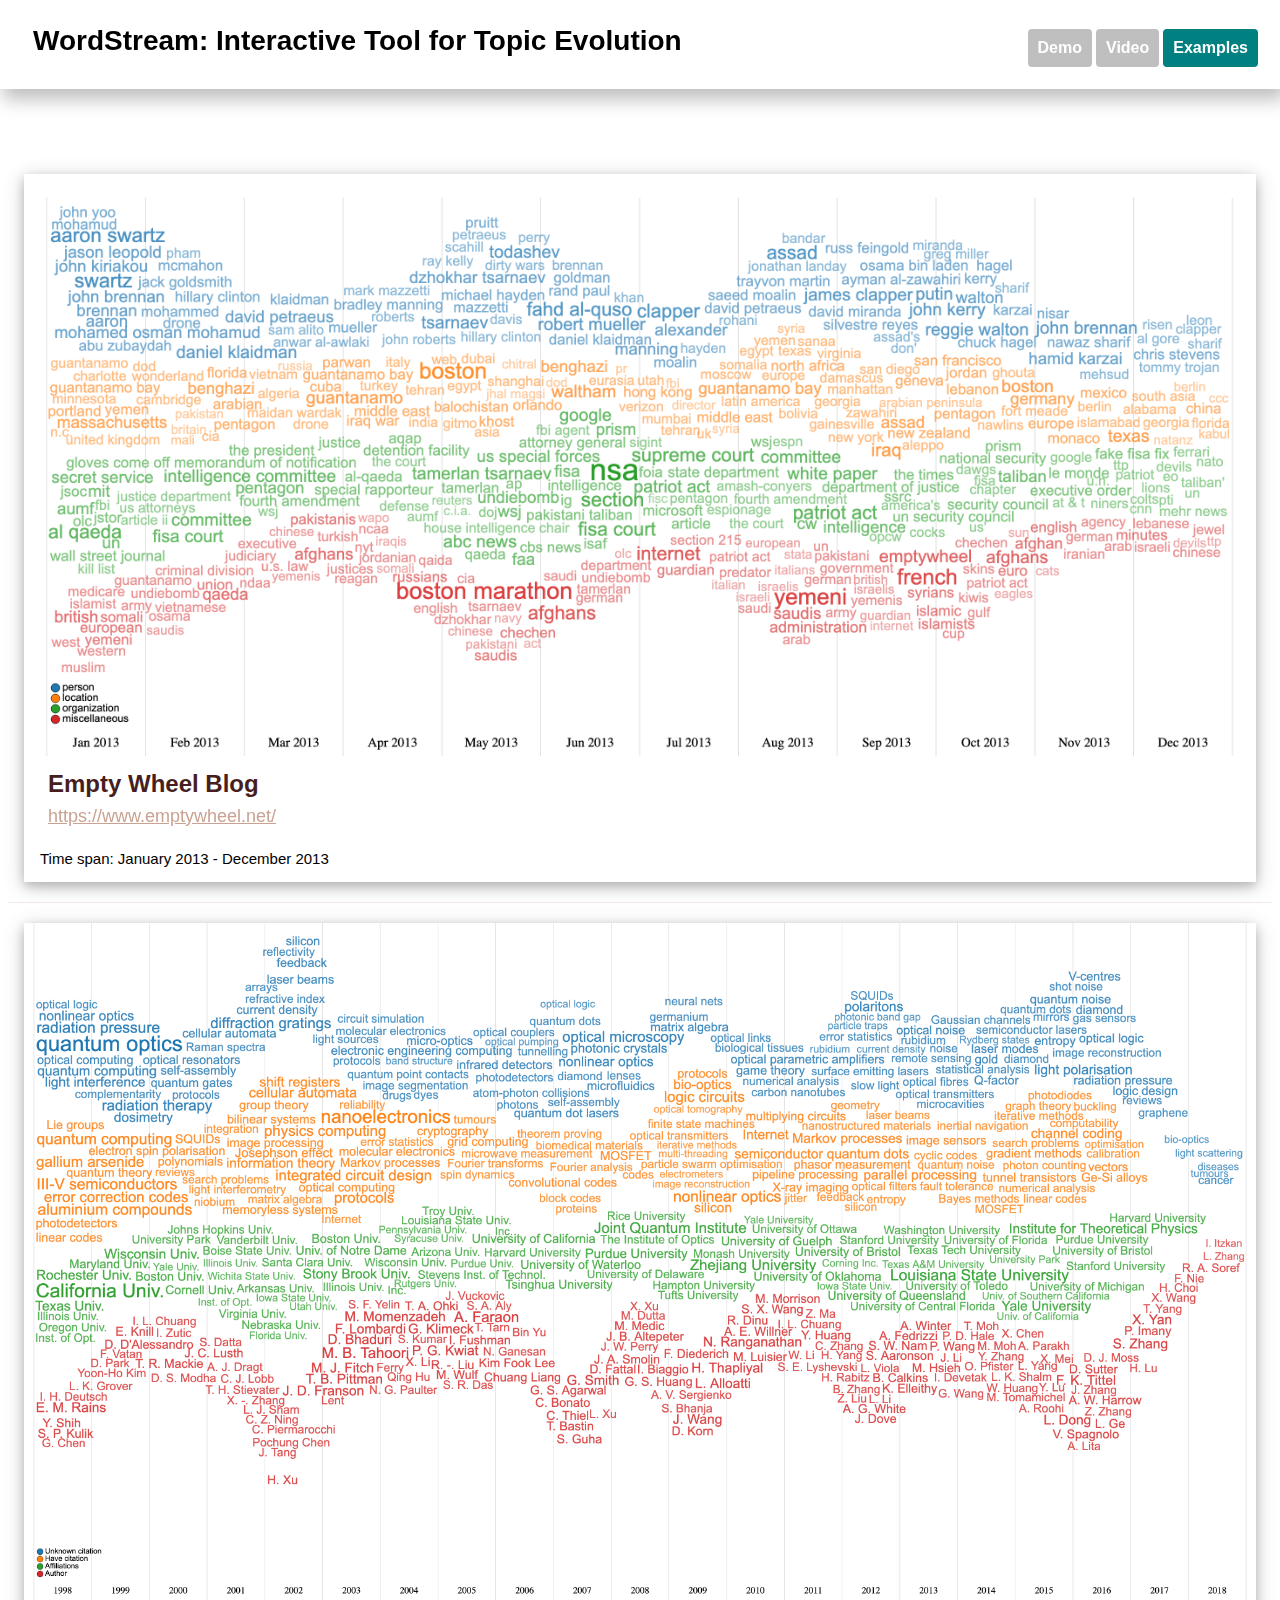
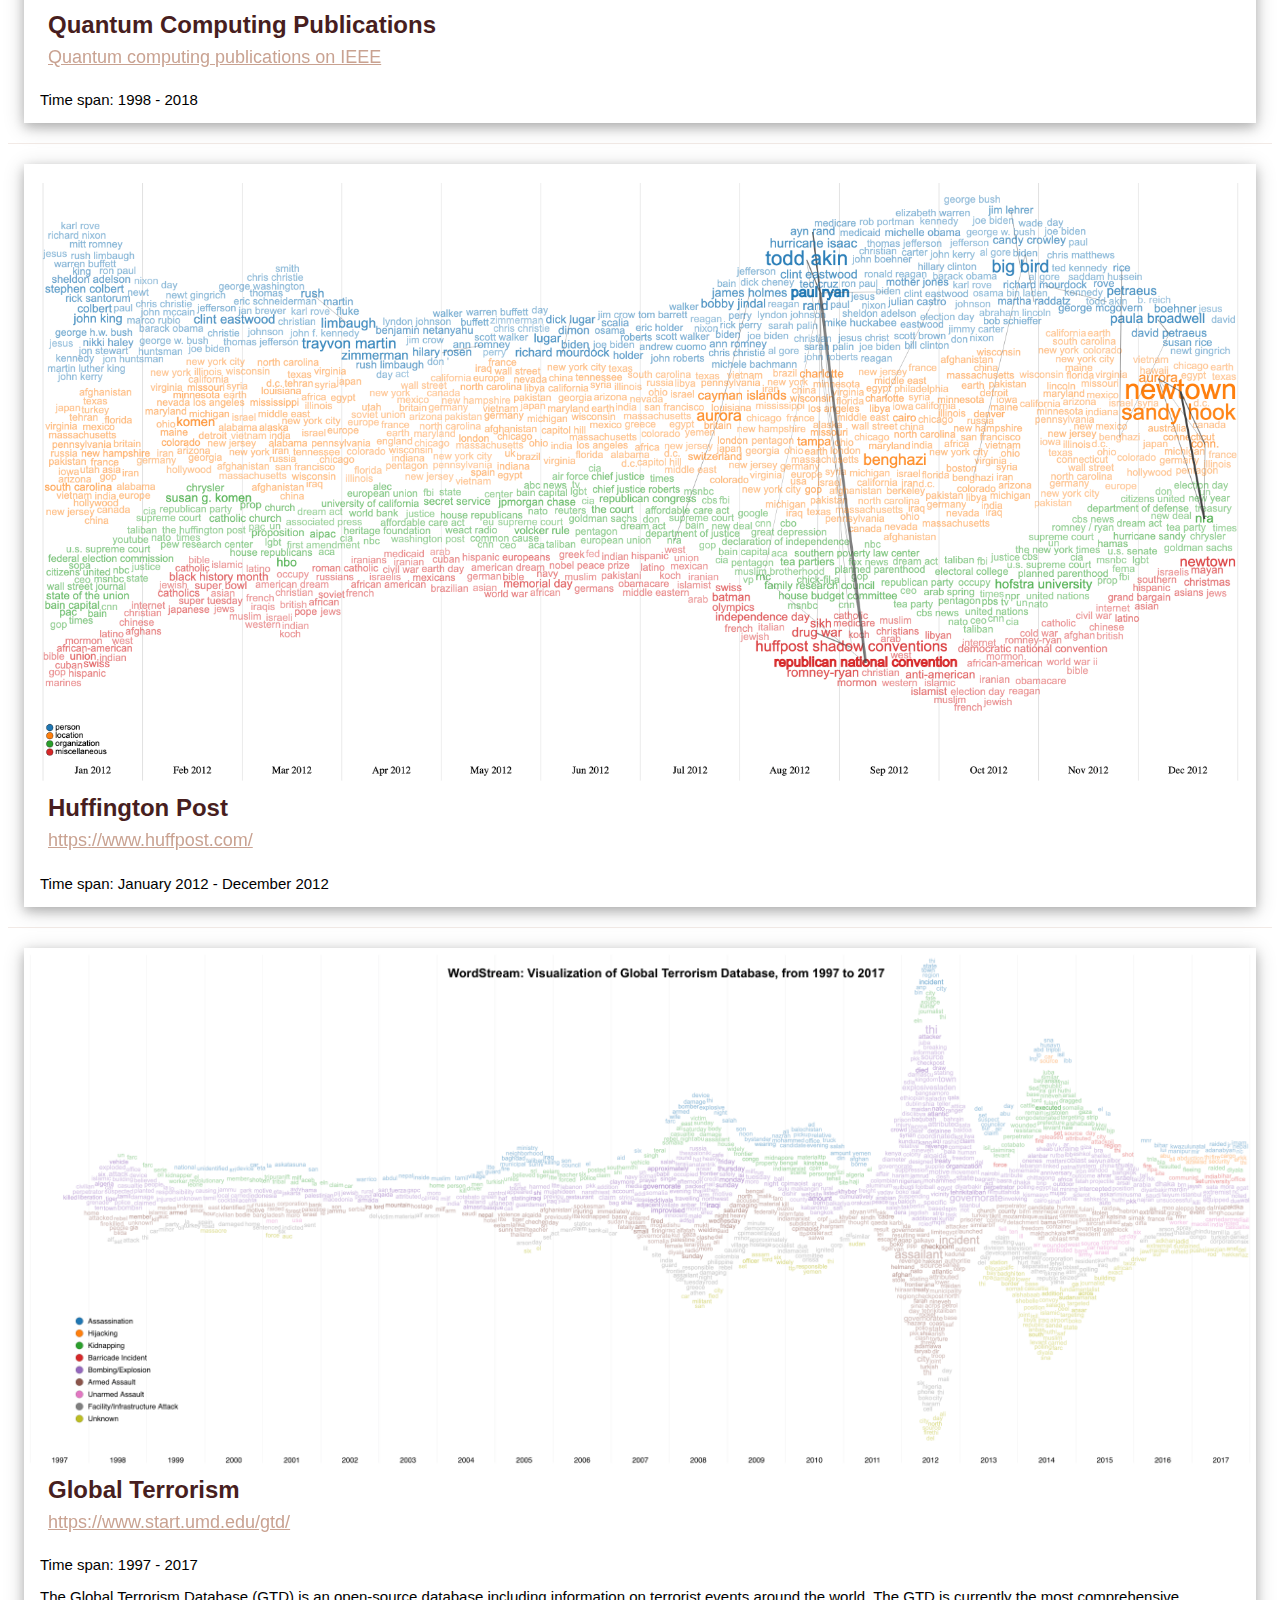
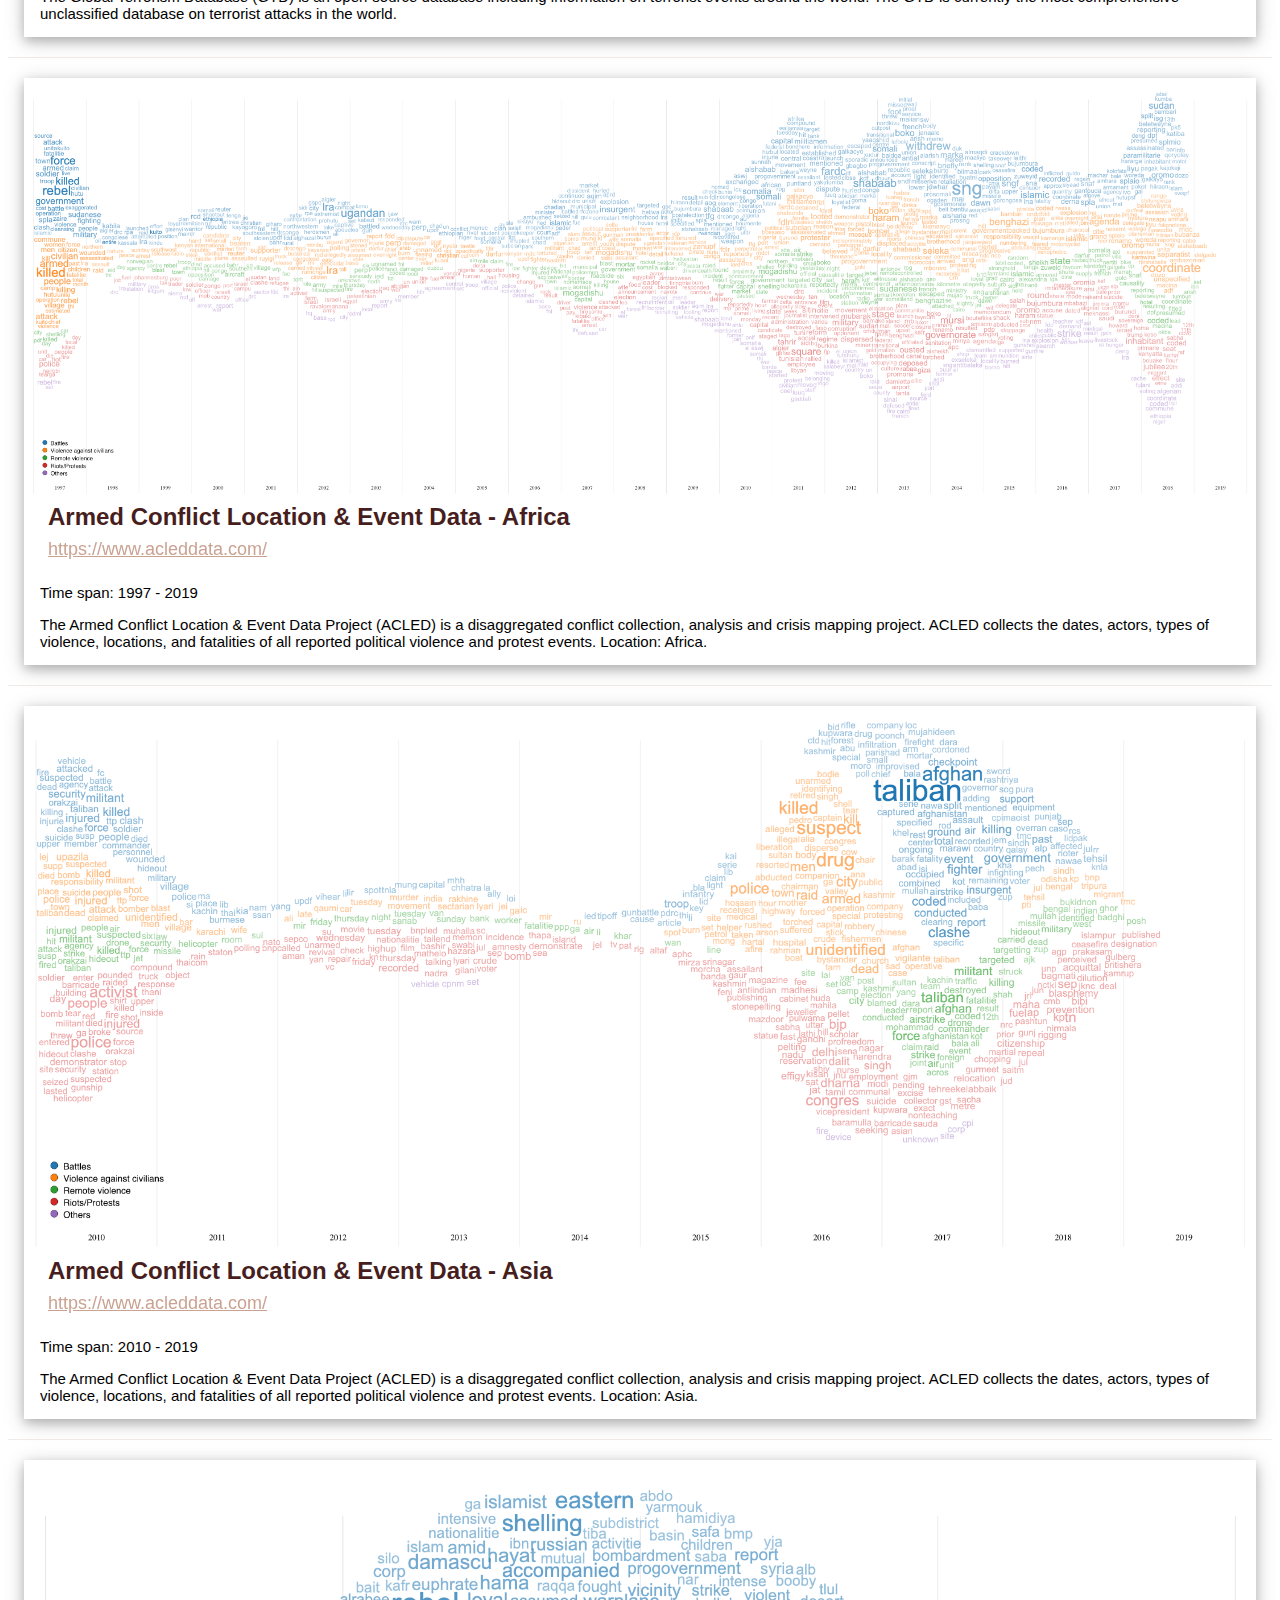
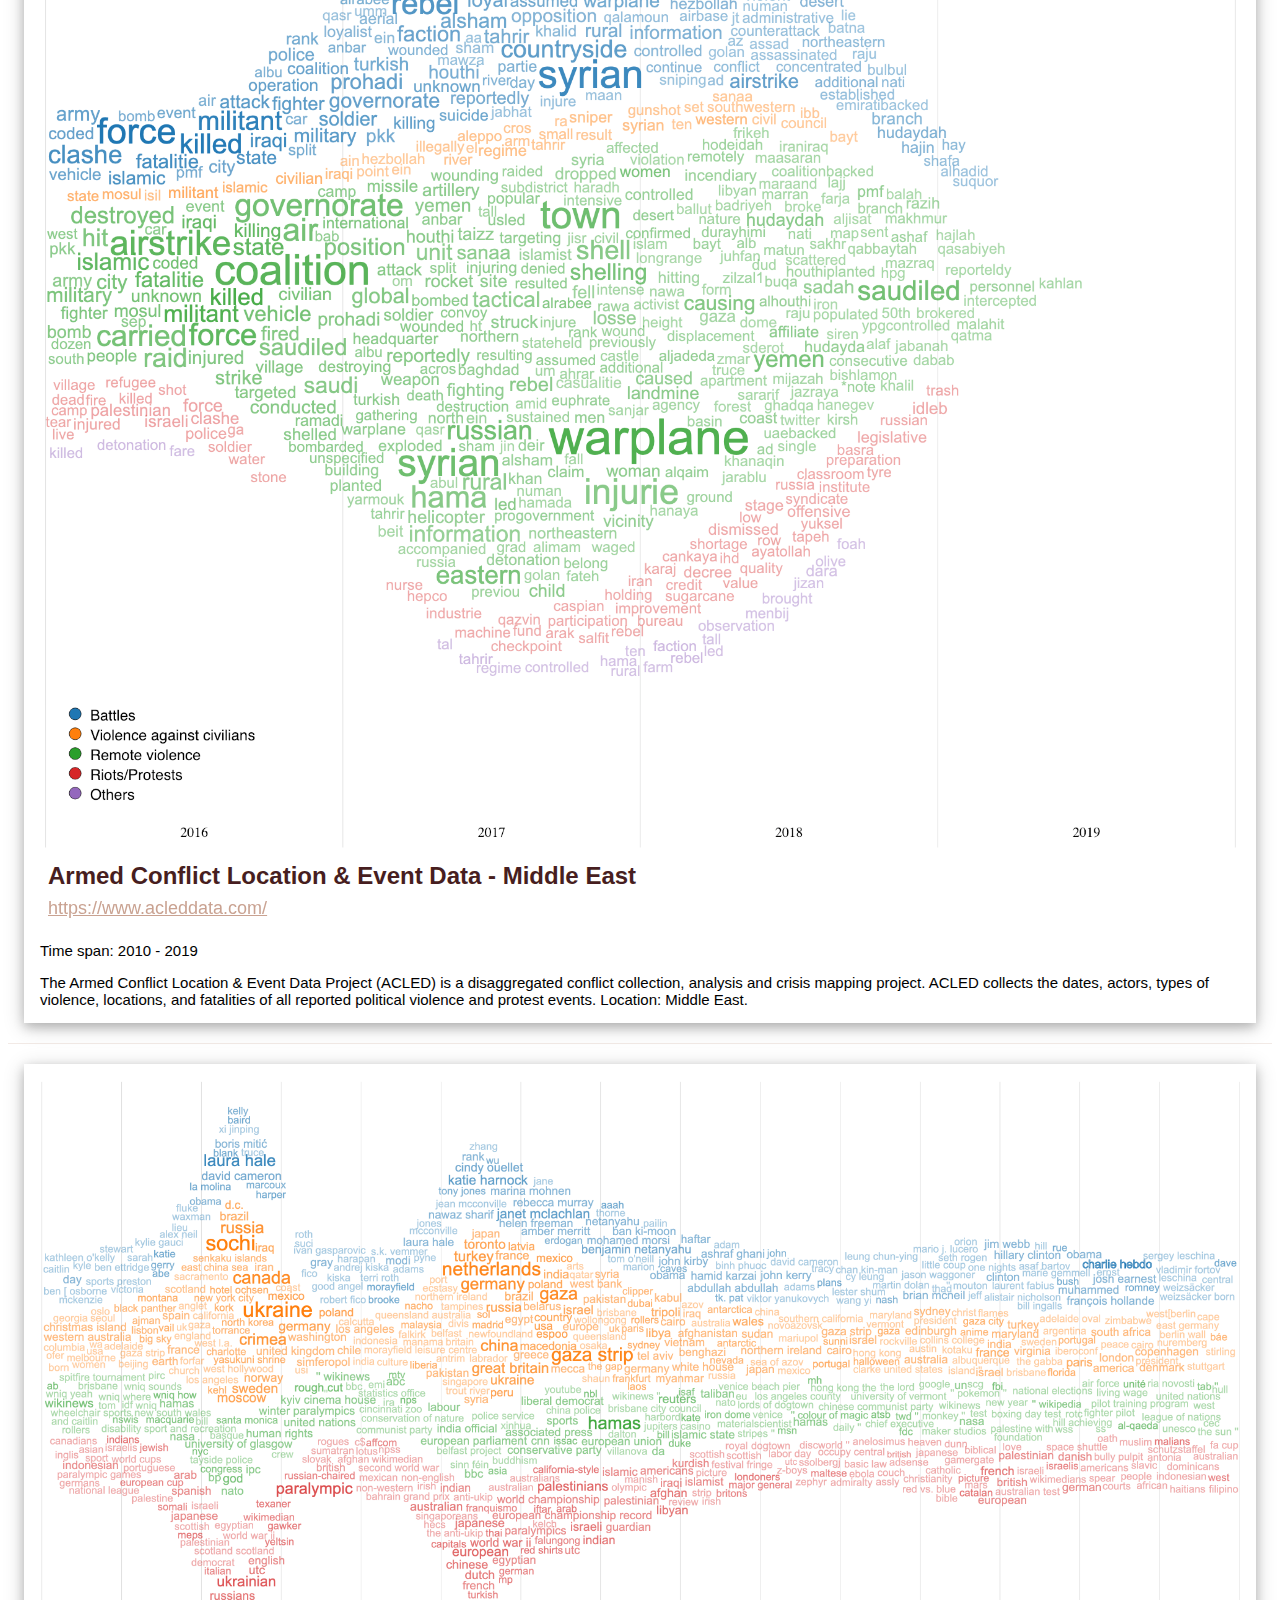
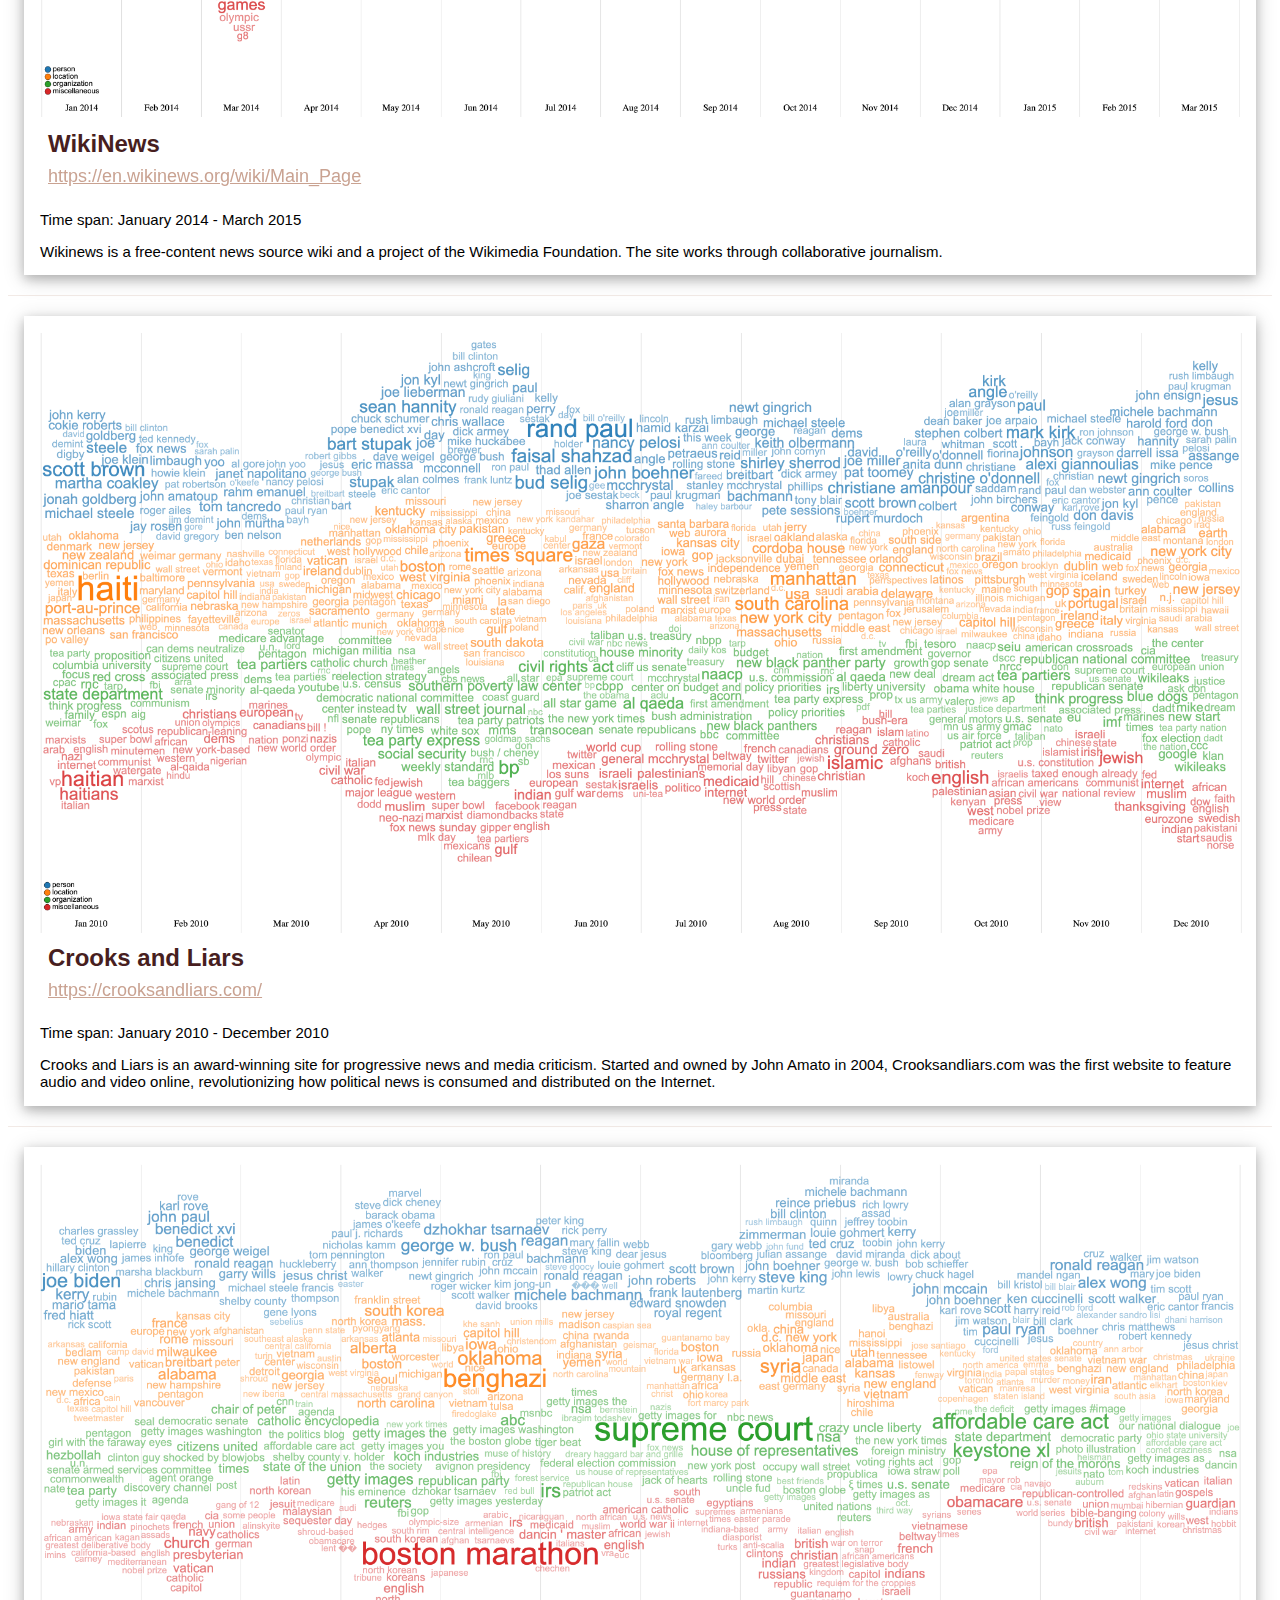
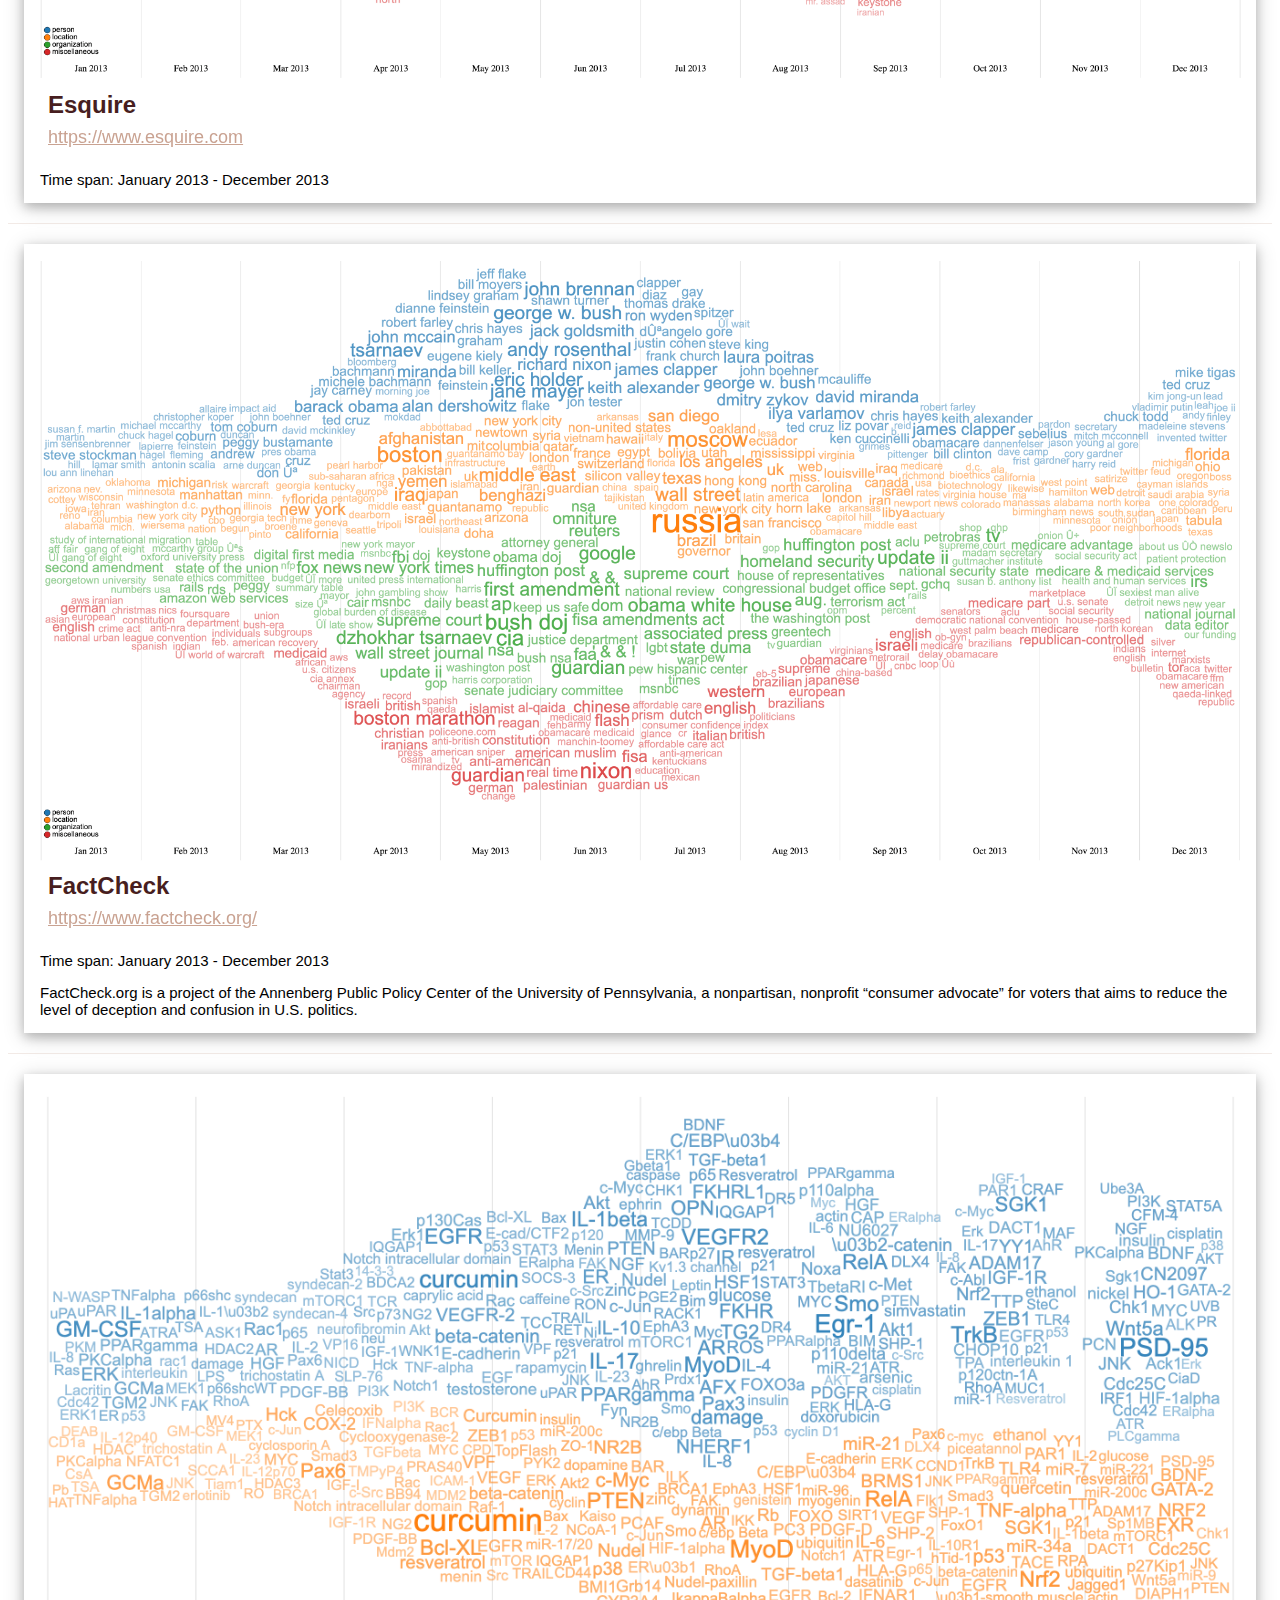
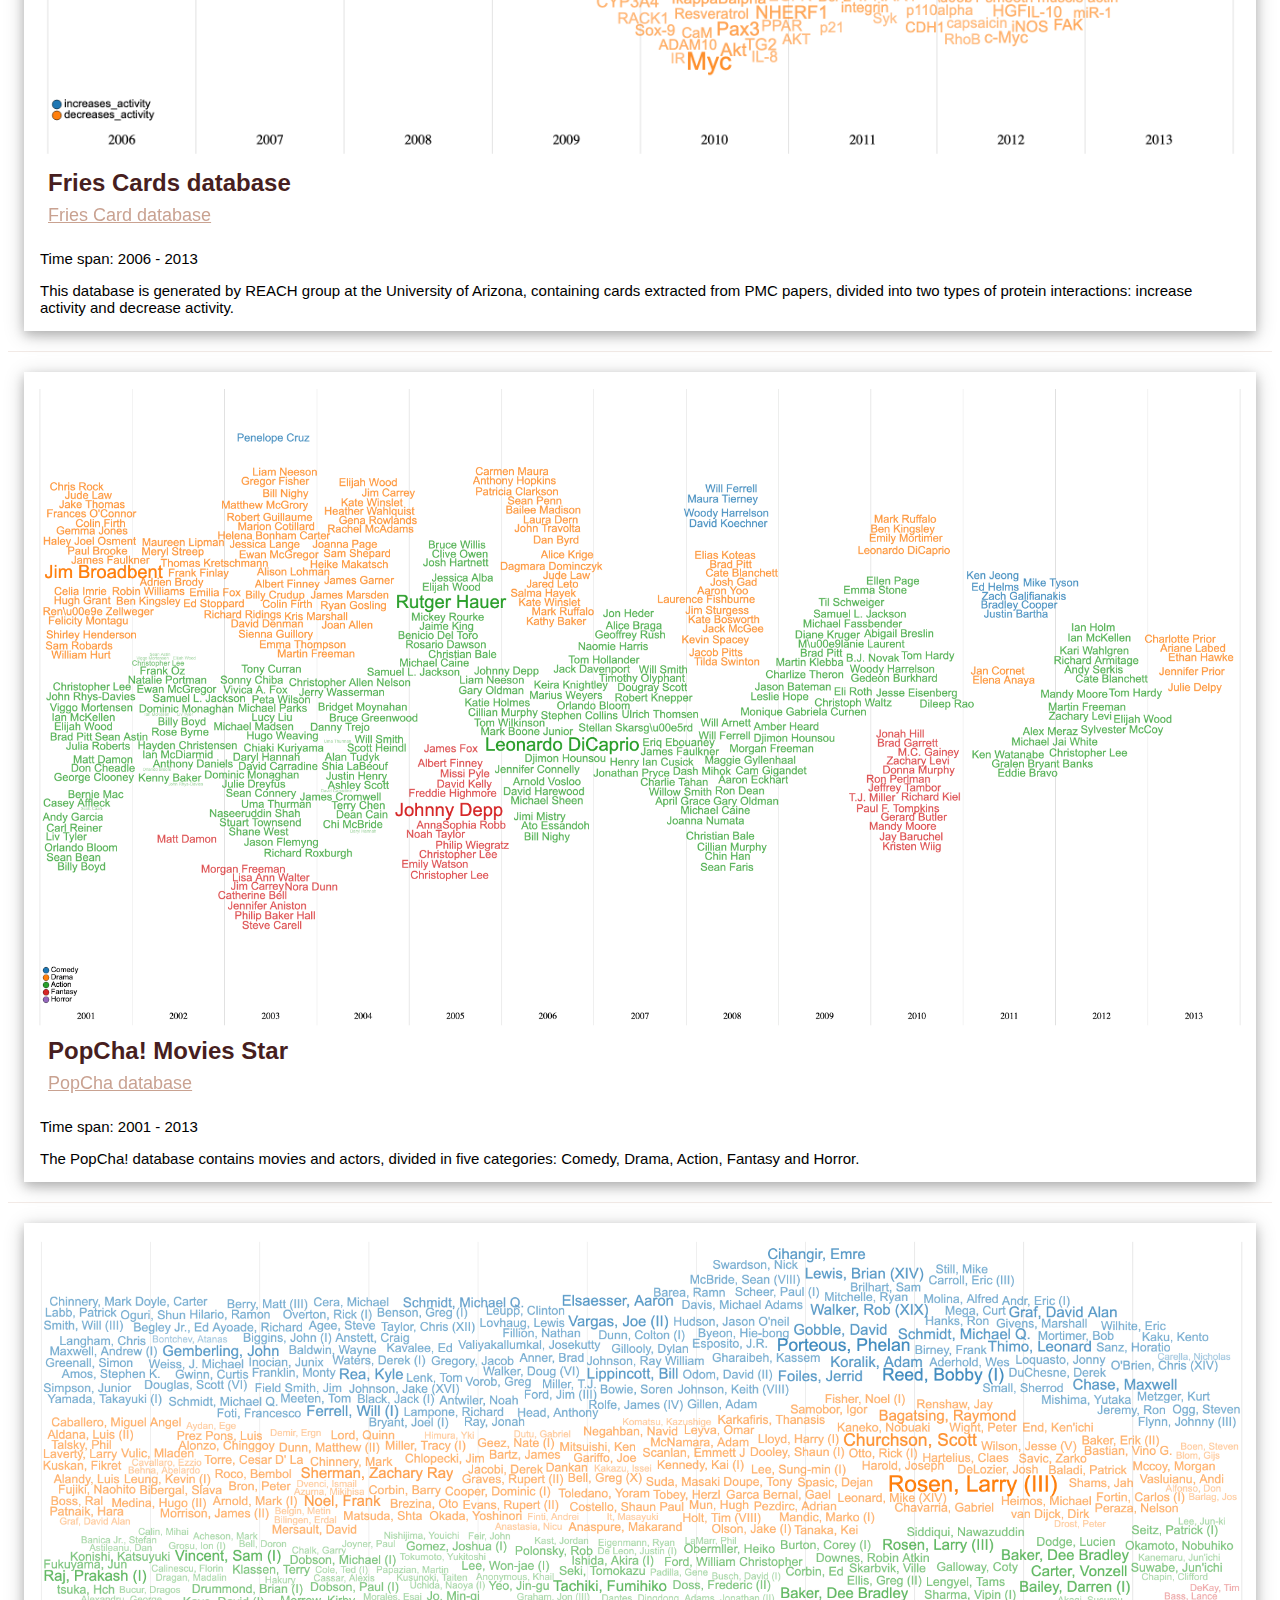
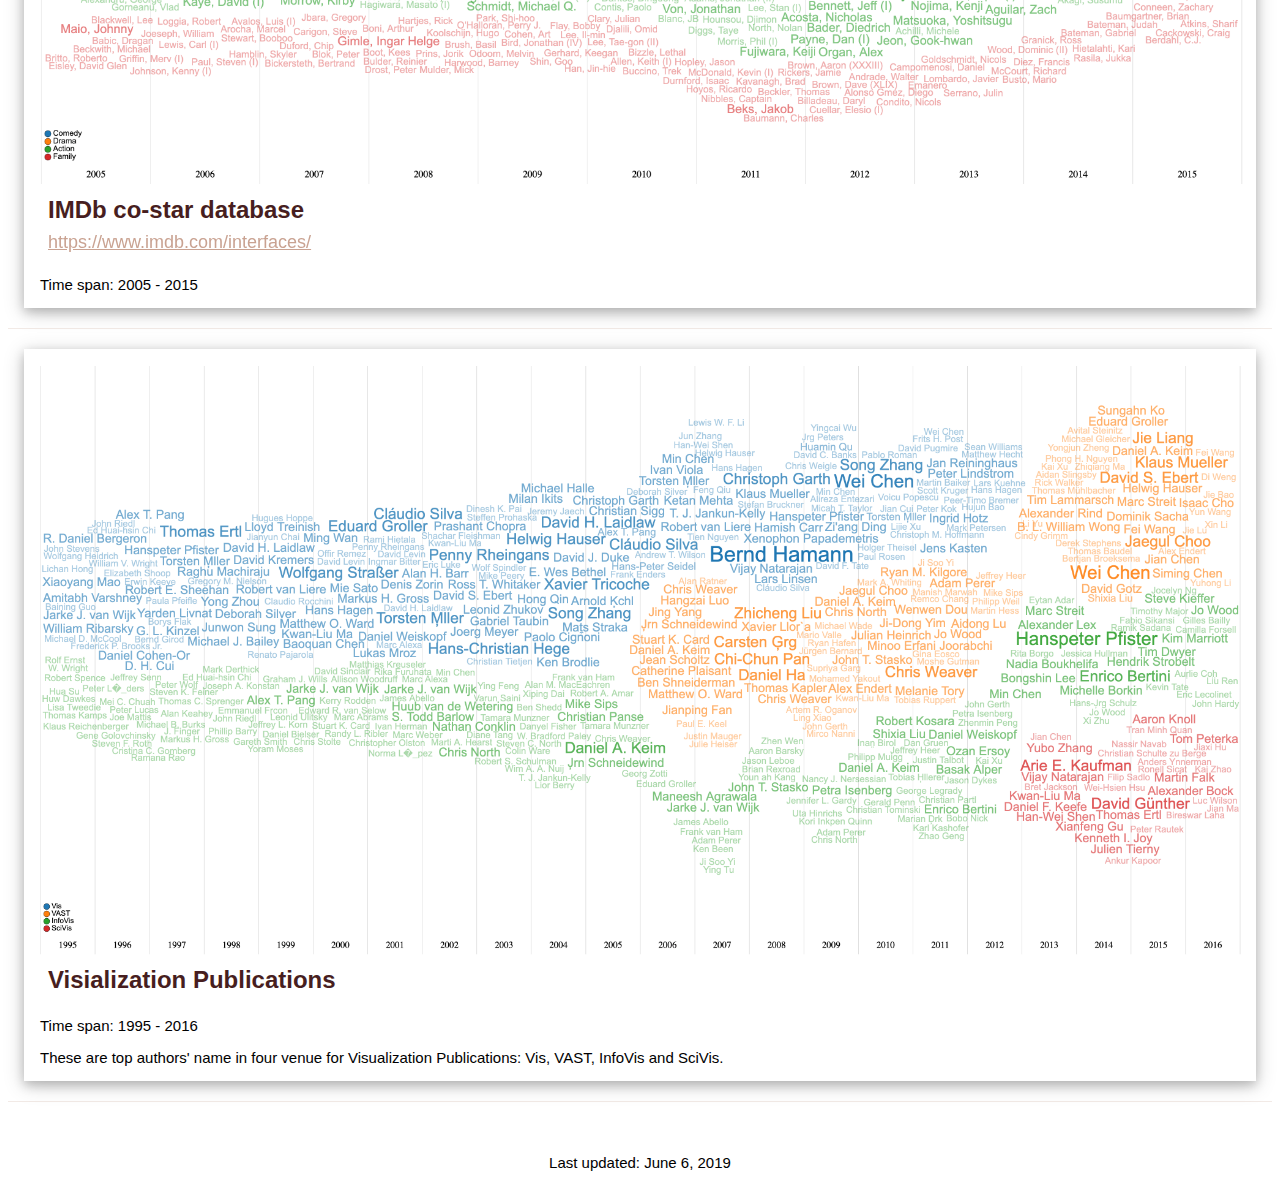
<file: WSLib/examples.html>
<!DOCTYPE html>
<html>
<title>WordStream Examples</title>
<link rel="shortcut icon" href="images/ws.png">
<meta charset="UTF-8">
<meta name="viewport" content="width=device-width, initial-scale=1">
<link rel="stylesheet" href="https://www.w3schools.com/w3css/4/w3.css">
<style>
    body, h1, h2, h3, h4, h5 {
        line-height: initial;
        color: #471e20 !important;
        margin: 8px;
    }

    h1 {
        font-size: 50px;
    }

    hr {
        border: 0;
        border-top: 1px solid #b789752e;
        margin: 20px 0;
    }

    .titleBorder {
        border: 1px solid #4a101447;
        background-color: #ffedd0;
    }
    .mainMenu {
        padding-top: 40px;
        padding-bottom: 20px;
        height: 100%;
        min-height: 100px;
        display: flex;
        justify-content:center;
        align-items:center;
        width: 100%;
        text-align: center;
        white-space: nowrap;
    }
    .mainMenu > div {
        display: inline-flex;
        justify-content:center;
        align-items:center;
    }
    .mainMenu:before,
    .mainMenu:after {
        content: "";
        height: 1px;
        background: #4a101447;
        flex:1;
    }
</style>
<body class="w3-white">
<link rel="stylesheet" type="text/css" href="styles/main.css" media="screen"/>

<!-- w3-content defines a container for fixed size centered content,
and is wrapped around the whole page content, except for the footer in this example -->
<div class="title ">
    <a href="index.html" class="titleText">WordStream: Interactive Tool for Topic Evolution</a>
    <!--<span>-->
    <a href="examples.html" class="button active">Examples</a>
    <a href="video.html" class="button still">Video</a>
    <a href="index.html" class="button still">Demo</a>

    <!--</span>-->
</div>

<div class="w3-content" style="max-width:1400px;padding-top: 150px">

    <!-- Grid -->
    <div class="w3-row">

        <!-- Blog entries -->
        <div class="w3-col">
            <!-- Empty Wheel -->
            <div class="w3-card-4 w3-margin w3-white">
                <img src="media/emptywheel.png"
                     alt="Empty Wheel Blog" style="width:100%" onclick="onClick(this)">
                <div class="w3-container">
                    <h3><b>Empty Wheel Blog</b></h3>
                    <h5><a href="https://www.emptywheel.net/"
                           target="_blank"
                           class="linkSource w3-opacity">https://www.emptywheel.net/</a></h5>
                </div>

                <div class="w3-container">
                    <p>Time span: January 2013 - December 2013</p>
                </div>
            </div>
            <hr>
            <!-- ::::::::::::::::::::::::::::::::::::::::::::::::::::::: -->
            <div class="w3-card-4 w3-margin w3-white">
                <img src="media/quantum.png"
                     alt="Quantum Computing Publications"
                     style="width:100%" onclick=onClick(this)>
                <div class="w3-container">
                    <h3><b>Quantum Computing Publications</b></h3>
                    <h5><a
                            href="https://ieeexplore.ieee.org/search/searchresult.jsp?newsearch=true&queryText=quantum%20computing"
                            target="_blank"
                            class="linkSource w3-opacity">Quantum computing publications on IEEE</a></h5>
                </div>
                <div class="w3-container">
                    <p>Time span: 1998 - 2018</p>
                </div>
            </div>
            <hr>
            <!-- ::::::::::::::::::::::::::::::::::::::::::::::::::::::: -->
            <div class="w3-card-4 w3-margin w3-white">
                <img src="media/huff.png"
                     alt="Huffington Post" style="width:100%"
                     onclick="onClick(this)">
                <div class="w3-container">
                    <h3><b>Huffington Post</b></h3>
                    <h5><a
                            href="https://www.huffpost.com/"
                            target="_blank"
                            class="linkSource w3-opacity">https://www.huffpost.com/</a>
                    </h5>
                </div>

                <div class="w3-container">
                    <p>Time span: January 2012 - December 2012</p>
                </div>
            </div>
            <hr>
            <!-- ::::::::::::::::::::::::::::::::::::::::::::::::::::::: -->
            <div class="w3-card-4 w3-margin w3-white">
                <img src="media/gtd.png"
                     alt="Global Terrorism" style="width:100%"
                     onclick="onClick(this)">
                <div class="w3-container">
                    <h3><b>Global Terrorism</b></h3>
                    <h5><a
                            href="https://www.start.umd.edu/gtd/"
                            target="_blank"
                            class="linkSource w3-opacity">https://www.start.umd.edu/gtd/</a>
                    </h5>
                </div>

                <div class="w3-container">
                    <p>Time span: 1997 - 2017</p>
                    <p>The Global Terrorism Database (GTD) is an open-source database including information on terrorist events around the world. The GTD is currently the most comprehensive unclassified database on terrorist attacks in the world.</p>
                </div>
            </div>
            <hr>
            <!-- ::::::::::::::::::::::::::::::::::::::::::::::::::::::: -->
            <div class="w3-card-4 w3-margin w3-white">
                <img src="media/acled_africa.png"
                     alt="ACLED Africa" style="width:100%"
                     onclick="onClick(this)">
                <div class="w3-container">
                    <h3><b>Armed Conflict Location & Event Data - Africa</b></h3>
                    <h5><a
                            href="https://www.acleddata.com/"
                            target="_blank"
                            class="linkSource w3-opacity">https://www.acleddata.com/</a>
                    </h5>
                </div>

                <div class="w3-container">
                    <p>Time span: 1997 - 2019</p>
                    <p>The Armed Conflict Location & Event Data Project (ACLED) is a disaggregated conflict collection, analysis and crisis mapping project. ACLED collects the dates, actors, types of violence, locations, and fatalities of all reported political violence and protest events. Location: Africa.</p>
                </div>
            </div>
            <hr>
            <!-- ::::::::::::::::::::::::::::::::::::::::::::::::::::::: -->
            <div class="w3-card-4 w3-margin w3-white">
                <img src="media/acled_asia.png"
                     alt="ACLED Asia" style="width:100%"
                     onclick="onClick(this)">
                <div class="w3-container">
                    <h3><b>Armed Conflict Location & Event Data - Asia</b></h3>
                    <h5><a
                            href="https://www.acleddata.com/"
                            target="_blank"
                            class="linkSource w3-opacity">https://www.acleddata.com/</a>
                    </h5>
                </div>

                <div class="w3-container">
                    <p>Time span: 2010 - 2019</p>
                    <p>The Armed Conflict Location & Event Data Project (ACLED) is a disaggregated conflict collection, analysis and crisis mapping project. ACLED collects the dates, actors, types of violence, locations, and fatalities of all reported political violence and protest events. Location: Asia.</p>
                </div>
            </div>
            <hr>
            <!-- ::::::::::::::::::::::::::::::::::::::::::::::::::::::: -->
            <div class="w3-card-4 w3-margin w3-white">
                <img src="media/acled_me.png"
                     alt="ACLED Middle East" style="width:100%"
                     onclick="onClick(this)">
                <div class="w3-container">
                    <h3><b>Armed Conflict Location & Event Data - Middle East</b></h3>
                    <h5><a
                            href="https://www.acleddata.com/"
                            target="_blank"
                            class="linkSource w3-opacity">https://www.acleddata.com/</a>
                    </h5>
                </div>

                <div class="w3-container">
                    <p>Time span: 2010 - 2019</p>
                    <p>The Armed Conflict Location & Event Data Project (ACLED) is a disaggregated conflict collection, analysis and crisis mapping project. ACLED collects the dates, actors, types of violence, locations, and fatalities of all reported political violence and protest events. Location: Middle East.</p>
                </div>
            </div>
            <hr>
            <!-- ::::::::::::::::::::::::::::::::::::::::::::::::::::::: -->
            <div class="w3-card-4 w3-margin w3-white">
                <img src="media/wiki.png"
                     alt="WikiNews" style="width:100%"
                     onclick="onClick(this)">
                <div class="w3-container">
                    <h3><b>WikiNews</b></h3>
                    <h5><a
                            href="https://en.wikinews.org/wiki/Main_Page"
                            target="_blank"
                            class="linkSource w3-opacity">https://en.wikinews.org/wiki/Main_Page</a>
                    </h5>
                </div>

                <div class="w3-container">
                    <p>Time span: January 2014 - March 2015</p>
                    <p>Wikinews is a free-content news source wiki and a project of the Wikimedia Foundation. The site works through collaborative journalism.</p>
                </div>
            </div>
            <hr>
            <!-- ::::::::::::::::::::::::::::::::::::::::::::::::::::::: -->
            <div class="w3-card-4 w3-margin w3-white">
                <img src="media/crook.png"
                     alt="Crooks and Liars" style="width:100%"
                     onclick="onClick(this)">
                <div class="w3-container">
                    <h3><b>Crooks and Liars</b></h3>
                    <h5><a
                            href="https://crooksandliars.com/"
                            target="_blank"
                            class="linkSource w3-opacity">https://crooksandliars.com/</a>
                    </h5>
                </div>

                <div class="w3-container">
                    <p>Time span: January 2010 - December 2010</p>
                    <p>Crooks and Liars is an award-winning site for progressive news and media criticism. Started and owned by John Amato in 2004, Crooksandliars.com was the first website to feature audio and video online, revolutionizing how political news is consumed and distributed on the Internet.</p>
                </div>
            </div>
            <hr>
            <!-- ::::::::::::::::::::::::::::::::::::::::::::::::::::::: -->
            <div class="w3-card-4 w3-margin w3-white">
                <img src="media/Esquire.png"
                     alt="Esquire" style="width:100%"
                     onclick="onClick(this)">
                <div class="w3-container">
                    <h3><b>Esquire</b></h3>
                    <h5><a
                            href="https://www.esquire.com"
                            target="_blank"
                            class="linkSource w3-opacity">https://www.esquire.com</a>
                    </h5>
                </div>

                <div class="w3-container">
                    <p>Time span: January 2013 - December 2013</p>
                </div>
            </div>
            <hr>
            <!-- ::::::::::::::::::::::::::::::::::::::::::::::::::::::: -->
            <div class="w3-card-4 w3-margin w3-white">
                <img src="media/fact.png"
                     alt="FactCheck" style="width:100%"
                     onclick="onClick(this)">
                <div class="w3-container">
                    <h3><b>FactCheck</b></h3>
                    <h5><a
                            href="https://www.factcheck.org/"
                            target="_blank"
                            class="linkSource w3-opacity">https://www.factcheck.org/</a>
                    </h5>
                </div>

                <div class="w3-container">
                    <p>Time span: January 2013 - December 2013</p>
                    <p>FactCheck.org is a project of the Annenberg Public Policy Center of the University of Pennsylvania, a nonpartisan, nonprofit “consumer advocate” for voters that aims to reduce the level of deception and confusion in U.S. politics.</p>
                </div>
            </div>
            <hr>
            <!-- ::::::::::::::::::::::::::::::::::::::::::::::::::::::: -->
            <div class="w3-card-4 w3-margin w3-white">
                <img src="media/fries.png"
                     alt="Fries Cards database" style="width:100%"
                     onclick="onClick(this)">
                <div class="w3-container">
                    <h3><b>Fries Cards database</b></h3>
                    <h5><a
                            href="https://github.com/clulab/reach/wiki/Datasets"
                            target="_blank"
                            class="linkSource w3-opacity">Fries Card database</a>
                    </h5>
                </div>

                <div class="w3-container">
                    <p>Time span: 2006 - 2013</p>
                    <p>This database is generated by REACH group at the University of Arizona, containing cards extracted from PMC papers, divided into two types of protein interactions: increase activity and decrease activity. </p>
                </div>
            </div>
            <hr>
            <!-- ::::::::::::::::::::::::::::::::::::::::::::::::::::::: -->
            <div class="w3-card-4 w3-margin w3-white">
                <img src="media/popcha.png"
                     alt="PopCha" style="width:100%"
                     onclick="onClick(this)">
                <div class="w3-container">
                    <h3><b>PopCha! Movies Star</b></h3>
                    <h5><a
                            href="https://www.themoviedb.org/"
                            target="_blank"
                            class="linkSource w3-opacity">PopCha database</a>
                    </h5>
                </div>

                <div class="w3-container">
                    <p>Time span: 2001 - 2013</p>
                    <p>The PopCha! database contains movies and actors, divided in five categories: Comedy, Drama,
                        Action, Fantasy and Horror.</p>
                </div>
            </div>
            <hr>
            <!-- ::::::::::::::::::::::::::::::::::::::::::::::::::::::: -->
            <div class="w3-card-4 w3-margin w3-white">
                <img src="media/imdb.png"
                     alt="IMDb" style="width:100%"
                     onclick="onClick(this)">
                <div class="w3-container">
                    <h3><b>IMDb co-star database</b></h3>
                    <h5><a
                            href="https://www.imdb.com/interfaces/"
                            target="_blank"
                            class="linkSource w3-opacity">https://www.imdb.com/interfaces/</a>
                    </h5>
                </div>

                <div class="w3-container">
                    <p>Time span: 2005 - 2015</p>
                </div>
            </div>
            <hr>
            <!-- ::::::::::::::::::::::::::::::::::::::::::::::::::::::: -->
            <div class="w3-card-4 w3-margin w3-white">
                <img src="media/vis.png"
                     alt="Visualization publications" style="width:100%"
                     onclick="onClick(this)">
                <div class="w3-container">
                    <h3><b>Visialization Publications</b></h3>
                </div>

                <div class="w3-container">
                    <p>Time span: 1995 - 2016</p>
                    <p>These are top authors' name in four venue for Visualization Publications: Vis, VAST, InfoVis and SciVis.</p>
                </div>
            </div>
            <hr>
        </div>

    </div>
    <br>
</div>
<!-- Modal for full size images on click-->
<div id="modal01" class="w3-modal w3-black" style="padding-top:0" onclick="this.style.display='none'">
    <span class="w3-button w3-black w3-xlarge w3-display-topright">×</span>
    <div class="w3-modal-content w3-animate-zoom w3-center w3-transparent w3-padding-64">
        <img id="img01" class="w3-image">
        <p id="caption" style="color: white"></p>
    </div>
</div>
<!-- Footer -->
<footer class="w3-container">
    <p style="text-align: center">Last updated: June 6, 2019</p>
</footer>
<script>
    function onClick(element) {
        document.getElementById("img01").src = element.src;
        document.getElementById("modal01").style.display = "block";
        document.getElementById("modal01").style.width = "100%"
        var captionText = document.getElementById("caption");
        captionText.innerHTML = element.alt;
    }

</script>
</body>
</html>
</file>
<file: WSLib/styles/main.css>
body {
    background-color: #eeeeee;
    font-family:  Arial, sans-serif;
}
.video {
    top: 200px;
    text-align: center;
}
a.titleText{
    text-decoration: none;
    color: black;
}
a.titleText:visited{
    text-decoration: none;
    color: black;
}
a.titleText:hover{
    text-decoration: none;
    color: black;
}
a.titleText:active{
    text-decoration: none;
    color: black;
}
a.button{
    float: right;
    padding: 10px;
    border: none;
    color: white;
    text-align: center;
    text-decoration: none;
    display: inline-block;
    font-size: 16px;
    margin: 4px 2px;
    cursor: pointer;
    border-radius: 4px;
}

a.button.active{
    background-color: teal;
}
a.button.still {
    background-color: #bfbfbf;
}
a.button:hover{
    background-color: #9e9e9e;!important;
}
#progressBar {
    margin: 20px;
    width: 300px;
    height: 8px;
    position: relative;
}
.navi ul {
    list-style-type: none;
    margin: 0;
    padding: 0;
    overflow: hidden;

}


.title .nav li a {
    display: block;
    color: black;
    text-align: center;
    padding: 14px 16px;
    text-decoration: none;
}

.title .nav a:hover {
    background-color: #a9a9a9;
}

.navi li a:visited {
    background-color: #fbde7c;
}

.title {
    font-family: Helvetica;
    font-size: 28px;
    font-weight: bold;
    padding: 45px 20px 18px 35px;
    position: fixed;
    background-color: white;
    top: -10px;
    width: -webkit-fill-available;
    margin: -10px 0 0 -10px;
    box-shadow: 5px 10px 18px #bcbcbc;
}
.title .nav {
    float: right;
    font-size: 20px;
}
.title .nav a:hover {
    background-color: #fbde7c;
}

#menu{
    background-color: transparent;
}
.cp {
    position: absolute;
    top: 100px;
    background-color: white;
    border: 1px solid #cbcbcb;
    padding: 10px;
    box-shadow: 5px 10px 18px #bcbcbc;
}

.metricSVG {
    position: absolute;
    top: 509px;
    background-color: white;
    border: 1px solid #cbcbcb;
    padding: 10px;
    box-shadow: 5px 10px 18px #bcbcbc;
    z-index: 0;
}
.metricSVG2 {
    position: absolute;
    top: 530px;
    left: 290px;
    background-color: transparent;
    border: 1px solid transparent;
    padding: 10px;
    z-index: 1;
}
.metTable {
    border-radius: 10px;
    border: 2px solid #666666;
    position: absolute;
    text-align: center;
    width: 310px;
    height: auto;
    font: 13px sans-serif;
    pointer-events: none;
    left: 43px;
    top: 560px;
    z-index: 1;
}
.metTable table{
    border-radius: 10px;
    /*border-collapse: collapse;*/
    table-layout:fixed;
    width: 100%;
    overflow: hidden;
    z-index: 1;

}
.metTable td{
    border-collapse: collapse;
    text-align: left;
    padding: 8px;
    font-size: 13px;
    z-index: 1;
}
.metTable tr:nth-child(odd){
    /*border-collapse: collapse;*/
    background-color: #f6f6f6;
    font-size: 13px;
    z-index: 1;

}

.metTable tr:nth-child(even){
    /*border-collapse: collapse;*/
    background-color: #e1e1e1;
    font-size: 13px;
    z-index: 1;

}


.metricDisplay{
    font-size: 14px;
}
.dropdownList {
    position: absolute;
    border-radius: 0px;
    z-index: 1110;
    top: 144px;
    left: 80px;
    width: 240px;
    height: 50px;
    border: 0px solid rgba(0,0,0, 1);
    font: normal 18px Impact, Charcoal, sans-serif !important;
}
.holderCP {
    position:absolute;
    border-radius: 0px;
    /*left: 230px;*/
    /*height: 50px;*/
    border: 0px solid rgba(0,0,0, 1);
    top: 100px;
    background-color: white;
    padding: 10px;
}
.holder1 {
    top: 30px;
    position: relative;
    left: 60px;
}
#mainsvg{
    background-color: white;
    position:absolute;
    top:100px;
    left: 400px;
    border: 1px solid #cbcbcb;
    padding: 10px;
    box-shadow: 5px 10px 18px #9f9f9f;
    overflow-x: auto;
}
#timearc{
    display: block;
    margin-right: 50px;
    background-color: white;
    position:relative;
    border: 1px solid #cbcbcb;
    padding: 10px;
    box-shadow: 5px 10px 18px #9f9f9f;
    overflow-x: auto;
    margin-bottom: 50px;
}
#network{
    margin-bottom: 50px;
    background-color: white;
    position:relative;
    border: 1px solid #cbcbcb;
    padding: 10px;
    box-shadow: 5px 10px 18px #9f9f9f;
    overflow-x: auto;
}
.styled-select {
    overflow: hidden;
    height: 28px;
    width: 240px;
    margin-right: 10px;
    background: #eee;
}
.legendValue{
    font: 18px sans-serif;
    color: #0d97ba}

.nodeText {
    background: #91877b;
    text-shadow: 0 11px 10 rgba(255, 255, 255, 1);
}

.node {
    stroke: #fff;
    stroke-width: 1px;
    stroke-opacity: 0.6;
}
.link {
    stroke: #555;
    stroke-opacity: .9;
}
.linkArc {
    fill: none;
    stroke: #000;
}

.node text {
    font: 9px helvetica;
}

.axis {
    font: 5 sans-serif;
    -webkit-user-select: none;
    -moz-user-select: none;
    user-select: none;
}

.axis .domain {
    fill: none;
    stroke: #000;
    stroke-opacity: .25;
    stroke-width: 5px;
    stroke-linecap: round;
}

.axis .halo {
    fill: none;
    stroke: #ddd;
    stroke-width: 3px;
    stroke-linecap: round;
}

.slider .handle {
    fill: #666;
    stroke: #000;
    stroke-opacity: .25;
    stroke-width: 1px;
    cursor: crosshair;
}


.ws {
    top: -30px;
    font-weight: bold;
    font-size: 20px;
    font-family: Helvetica;
}

.ticky {
    font-size: 15px;
}

/*---------------- Example page-----------------*/
a.notDecorate{
    text-decoration: none;
}

a.linkSource{
    color: #a56448;
}
footer.example{
    color: #471e20;
    background-color: #dac7b1!important;
}
</file>
